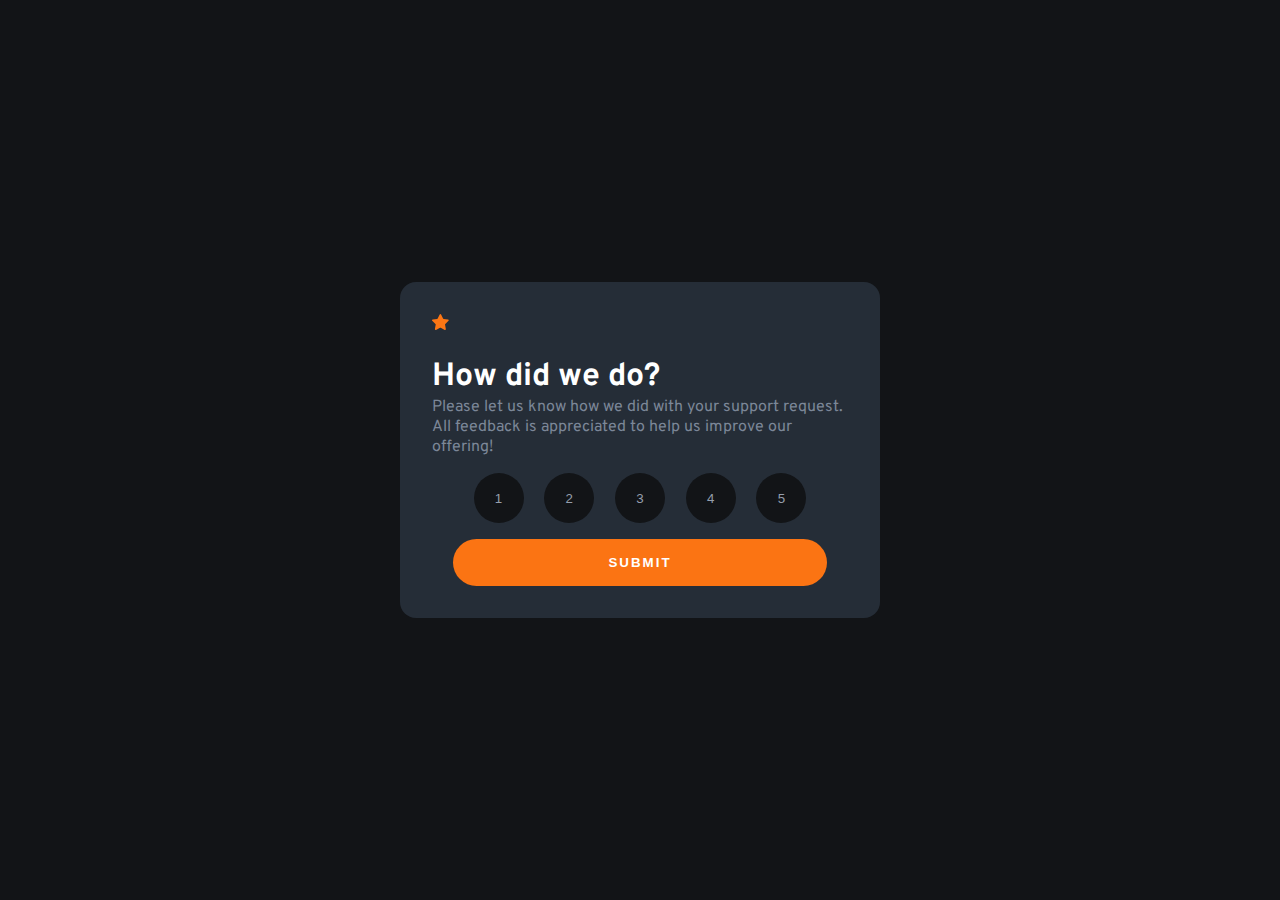
<file: HTML/index.html>
<!DOCTYPE html>
<html lang="en">
<head>
  <meta charset="UTF-8">
  <meta name="viewport" content="width=device-width, initial-scale=1.0">
  <link rel="icon" type="image/png" sizes="32x32" href='../images/favicon-32x32.png'>
  <title>Frontend Mentor | Interactive rating component</title>
  <script src="../JavaScript/script.js" defer></script>
  <link rel="stylesheet" href="../style/style.css">
</head>
<body>
  <main>
    <div>
      <img src="../images/icon-star.svg">
    </div>
    <h1>How did we do?</h1>
    <p> Please let us know how we did with your support request. All feedback is appreciated 
      to help us improve our offering!</p>
    <form>
      <div class="input_group">
        <input type="button" value="1">
        <input type="button" value="2">
        <input type="button" value="3">
        <input type="button" value="4">
        <input type="button" value="5">
      </div>
      <button type="submit">Submit</button>
    </form>
  </main>
</body>
</html>
</file>
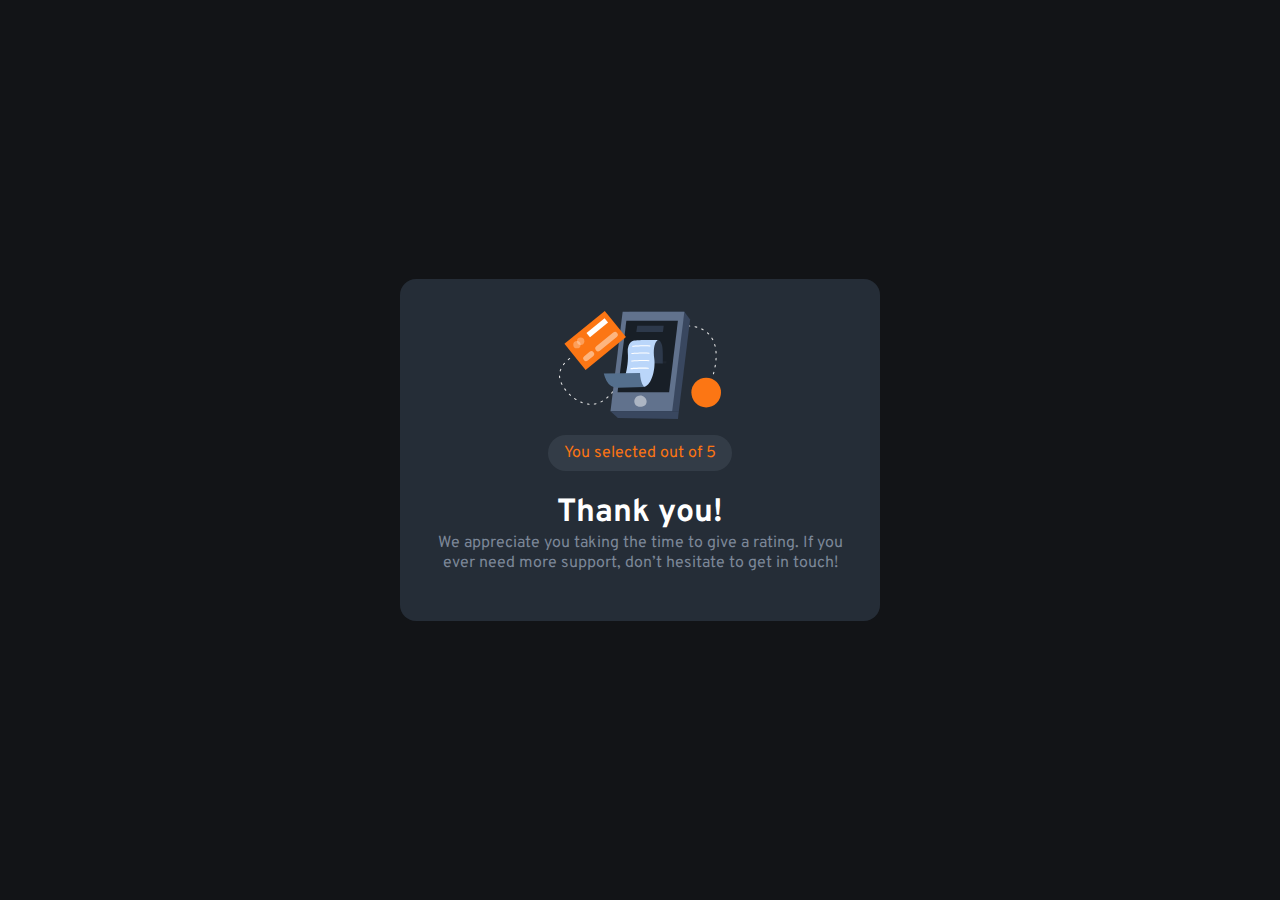
<file: HTML/thanks.html>
<!DOCTYPE html>
<html lang="en">
<head>
    <meta charset="UTF-8">
    <meta http-equiv="X-UA-Compatible" content="IE=edge">
    <meta name="viewport" content="width=device-width, initial-scale=1.0">
    <link rel="stylesheet" href="../style/style.css">
    <title>Document</title>
</head>
<body>
    <main class="main_thanks">
        <img class="img_thanks" src="../images/illustration-thank-you.svg">
        <p class="p_thanks">You selected <span id="rating"></span> out of 5</p>
        <h1 class="h1_thanks">Thank you!</h1>
        <p>
            We appreciate you taking the time to give a rating. If you ever need more support, 
            don’t hesitate to get in touch!  
        </p>
    </main>
    <script>
       document.querySelector("#rating").innerText = localStorage.getItem("rate")
    </script>
</body>
</html>
</file>
<file: style/style.css>
@import url('https://fonts.googleapis.com/css2?family=Overpass:wght@400;700&display=swap');

:root {
  --Orange: hsl(25, 97%, 53%);
  --White: hsl(0, 0%, 100%);
  --Light-Grey: hsl(217, 12%, 63%);
  --Light-Grey-opacity: hsla(217, 12%, 63%, 0.137);
  --Medium-Grey: hsl(216, 12%, 54%);
  --Dark-Blue: hsl(213, 19%, 18%);
  --Very-Dark-Blue: hsl(216, 12%, 8%);
}

* {
  box-sizing: border-box;
}

body {
  background-color: var(--Very-Dark-Blue);
  margin: 0;
  width: 100vw;
  height: 100vh;
  font-family: 'Overpass', sans-serif;
  display: grid;
  place-items: center;
}

main {
  display: grid;
  background-color: var(--Dark-Blue);
  width: 30rem;
  border-radius: 1rem;
  padding: 2rem;
}

.main_thanks {
  text-align: center;
  display: grid;
  place-items: center;
  align-items: center;
}

.img_thanks {
  display: block;
}


.p_thanks {
  text-align: center;
  border-radius: 20px;
  color: var(--Orange);
  background-color: var(--Light-Grey-opacity);
  margin-top: 1rem;
  margin-bottom: 0;
  padding: .5rem 1rem;
}

h1 {
  color: var(--White);
  margin-bottom: 0;
}

p {
  color: var(--Medium-Grey);
  margin-top: 0;
}

form {
  display: flex;
  flex-direction: column;
  justify-content: center;
  align-items: center;
}

.input_group {
  display: flex;
  width: 90%;
  justify-content: space-evenly;
}

input[type="button"] {
  cursor: pointer;
  border: 0;
  width: 50px;
  height: 50px;
  background-color: var(--Very-Dark-Blue);
  color: var(--Light-Grey);
  border-radius: 50%;
  transition: .6s;
}

.checked {
  background-color: var(--White) !important;
  color: var(--Orange) !important;
}

button[type='submit'] {
  background-color: var(--Orange);
  color: var(--White);
  text-transform: uppercase;
  letter-spacing: 2px;
  font-weight: 700;
  cursor: pointer;
  border: none;
  margin-top: 1rem;
  width: 90%;
  border-radius: 2rem;
  padding: 1rem 0;
}

button[type='submit']:hover {
  background-color: var(--White);
  color: var(--Orange);
  transition: .7s;
}
</file>
